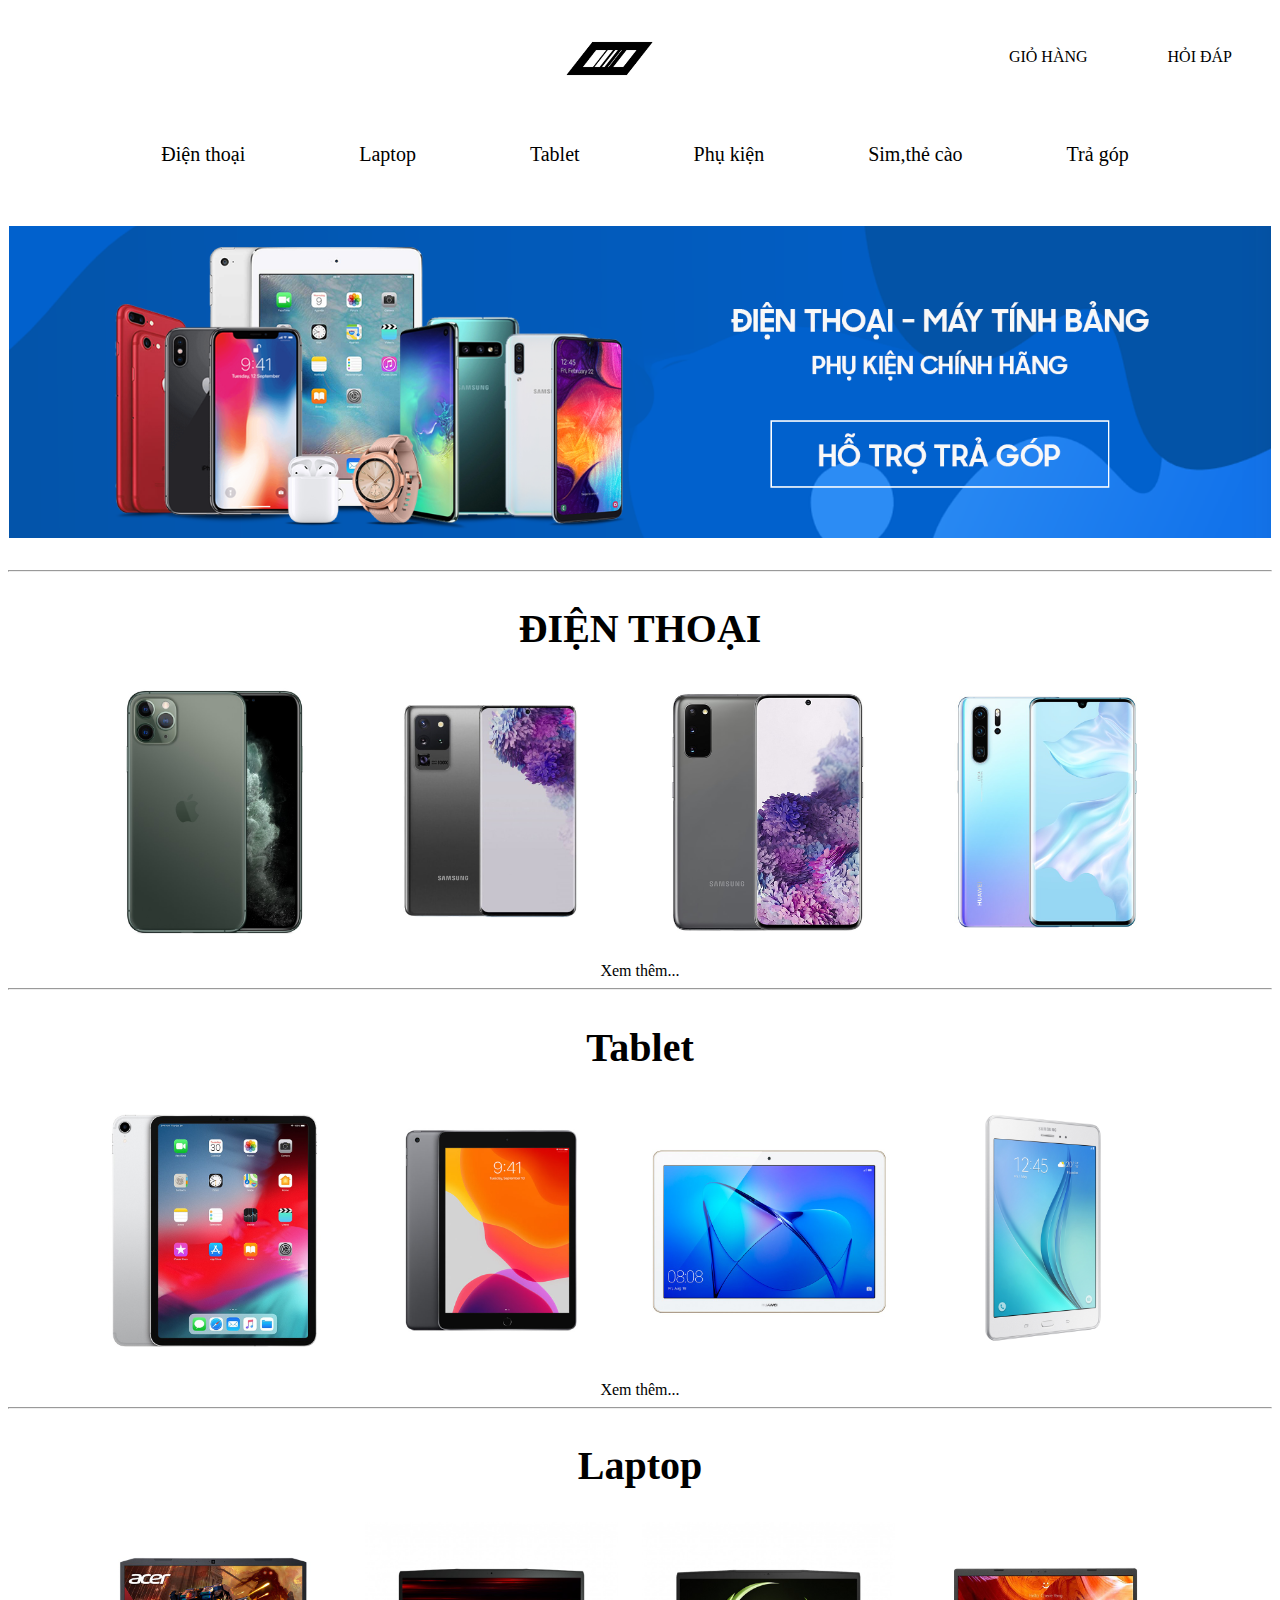
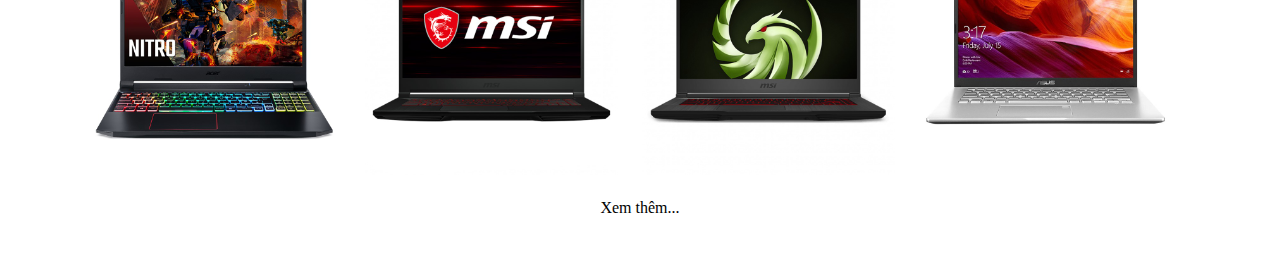
<file: index.html>
<!DOCTYPE html>
<html lang="vi">

<head>
    <meta charset="UTF-8">
    <meta name="viewport" content="width=device-width, initial-scale=1.0">
    <link rel="stylesheet" href="style.css">
    <link
    rel="icon"
    type="image/png"
    sizes="32x32"
    href="images/logo.png">
    <link rel="stylesheet" href="https://pro.fontawesome.com/releases/v5.10.0/css/all.css" integrity="sha384-AYmEC3Yw5cVb3ZcuHtOA93w35dYTsvhLPVnYs9eStHfGJvOvKxVfELGroGkvsg+p" crossorigin="anonymous"/>
    <title>TITANIUM</title>
</head>

<body>
    <section id="head">
        <div class="header">
            <a href="#" class="s-logo"> <i class="fas fa-search"></i></a>
            <img src="images/logo.png" alt="logo" class="logo" width="8%">
            
                <li><a href="#">HỎI ĐÁP</a></li>
                <li><a href="#"><i class="fas fa-shopping-cart"></i>GIỎ HÀNG</a></li>
        </div>
        <div class="navbar">
            <li><a href="page_con/phone.html"><i class="fas fa-mobile-alt"></i>Điện thoại</a></li>
            <li><a href="page_con/laptop.html"><i class="fas fa-laptop"></i>Laptop</a></li>
            <li><a href="page_con/tablet.html"><i class="fas fa-tablet-alt"></i>Tablet</a></li>
            <li><a href="#"><i class="fas fa-headphones"></i>Phụ kiện</a></li>
            <li><a href="#">Sim,thẻ cào</a></li>
            <li><a href="#">Trả góp</a></li>
        </div>
        <div class="barner">
            <a href="#"><img src="images/barner.png" alt="barner" ></a>
        </div>
    </section>
    <section id="detail">
        <hr>
        <div class="detail__DT">
            <a href="page_con/phone.html"><h2>ĐIỆN THOẠI</h2></a>
            <div class="detail__SP">
                <a href="#"><img src="images/dt/ip11.png" alt="" title="Iphone 11 Pro-max"></a>
                <a href="#"><img src="images/dt/ultrass.png" alt="" title="Samsung Glaxy S20 Ultra"></a>
                <a href="#"><img src="images/dt/s20.png" alt="" title="Samsung Galaxy S20"></a>
                <a href="#"><img src="images/dt/huawei.png" alt="" title="Huawei P30 Pro"></a>
            </div>
            <a href="page_con/phone.html">Xem thêm...</a>
        </div>
        <hr>
        <div class="detail__TL">
            <a href="page_con/tablet.html"><h2>Tablet</h2></a>
            <div class="detail__SP">
                <a href="#"><img src="images/ipad/pro.png" alt="" title="IPad Pro 12.9 WI-FI 64GB 2018"></a>
                <a href="#"><img src="images/ipad/gen7.jpg" alt="" title="Ipad Gen7 "></a>
                <a href="#"><img src="images/ipad/huawei.jpg" alt="" title="Huawei MediaPad T3 10.0"></a>
                <a href="#"><img src="images/ipad/sstab.jpg" alt="" title="Galaxy Tab A 8.0"></a>
            </div>
            <a  href="page_con/tablet.html" class="xt">Xem thêm...</a>
        </div>
<hr>
        <div class="detail__LT">
            <a href="page_con/laptop.html"><h2>Laptop</h2></a>
            <div class="detail__SP">
                <a href="#"><img src="images/laptop/acer.png" alt="" title="Acer Nitro5"></a>
                <a href="#"><img src="images/laptop/msi.png" alt="" title="MSI GF63 Thin"></a>
                <a href="#"><img src="images/laptop/bravo.png" alt="" title="MSI Bravo 15"></a>
                <a href="#"><img src="images/laptop/asus.png" alt="" title="Asus Vivobook"></a>
            </div>
            <a href="page_con/laptop.html">Xem thêm...</a>
        </div>
    </section>
</body>

</html>
</file>
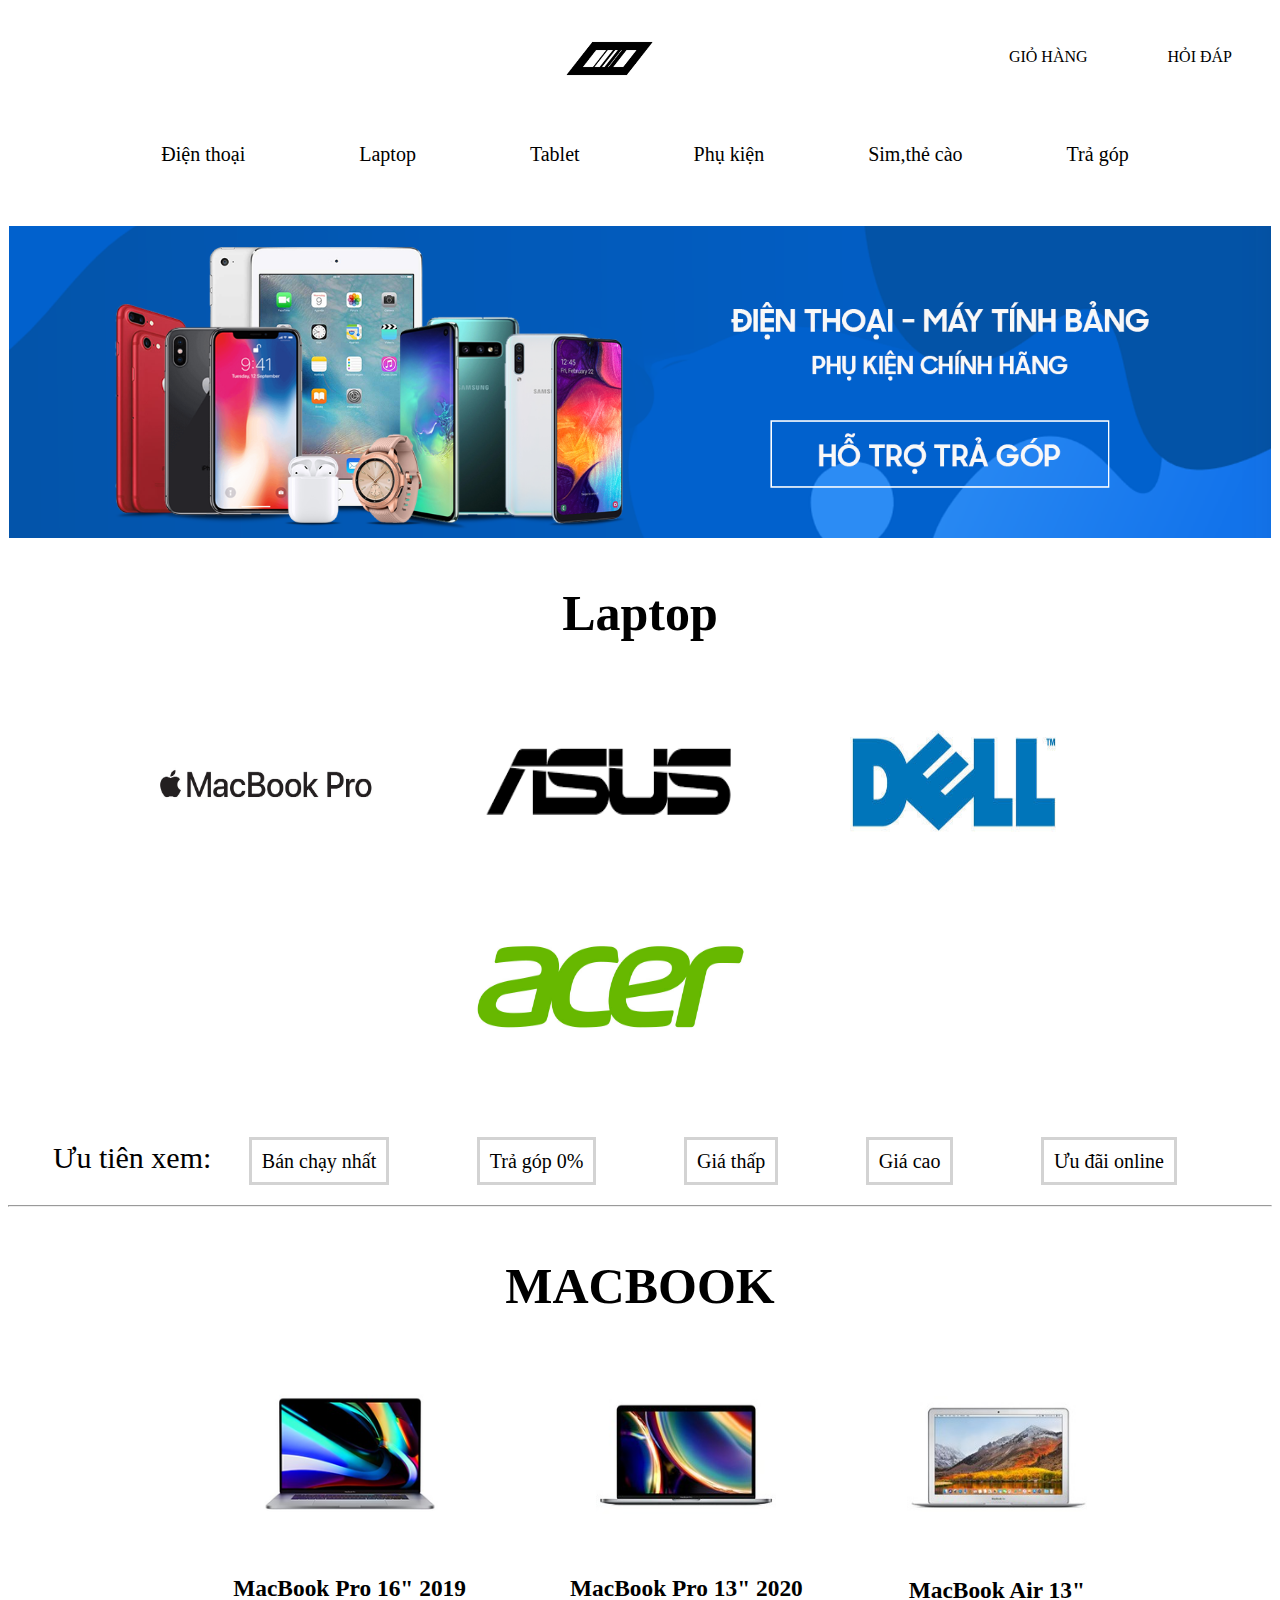
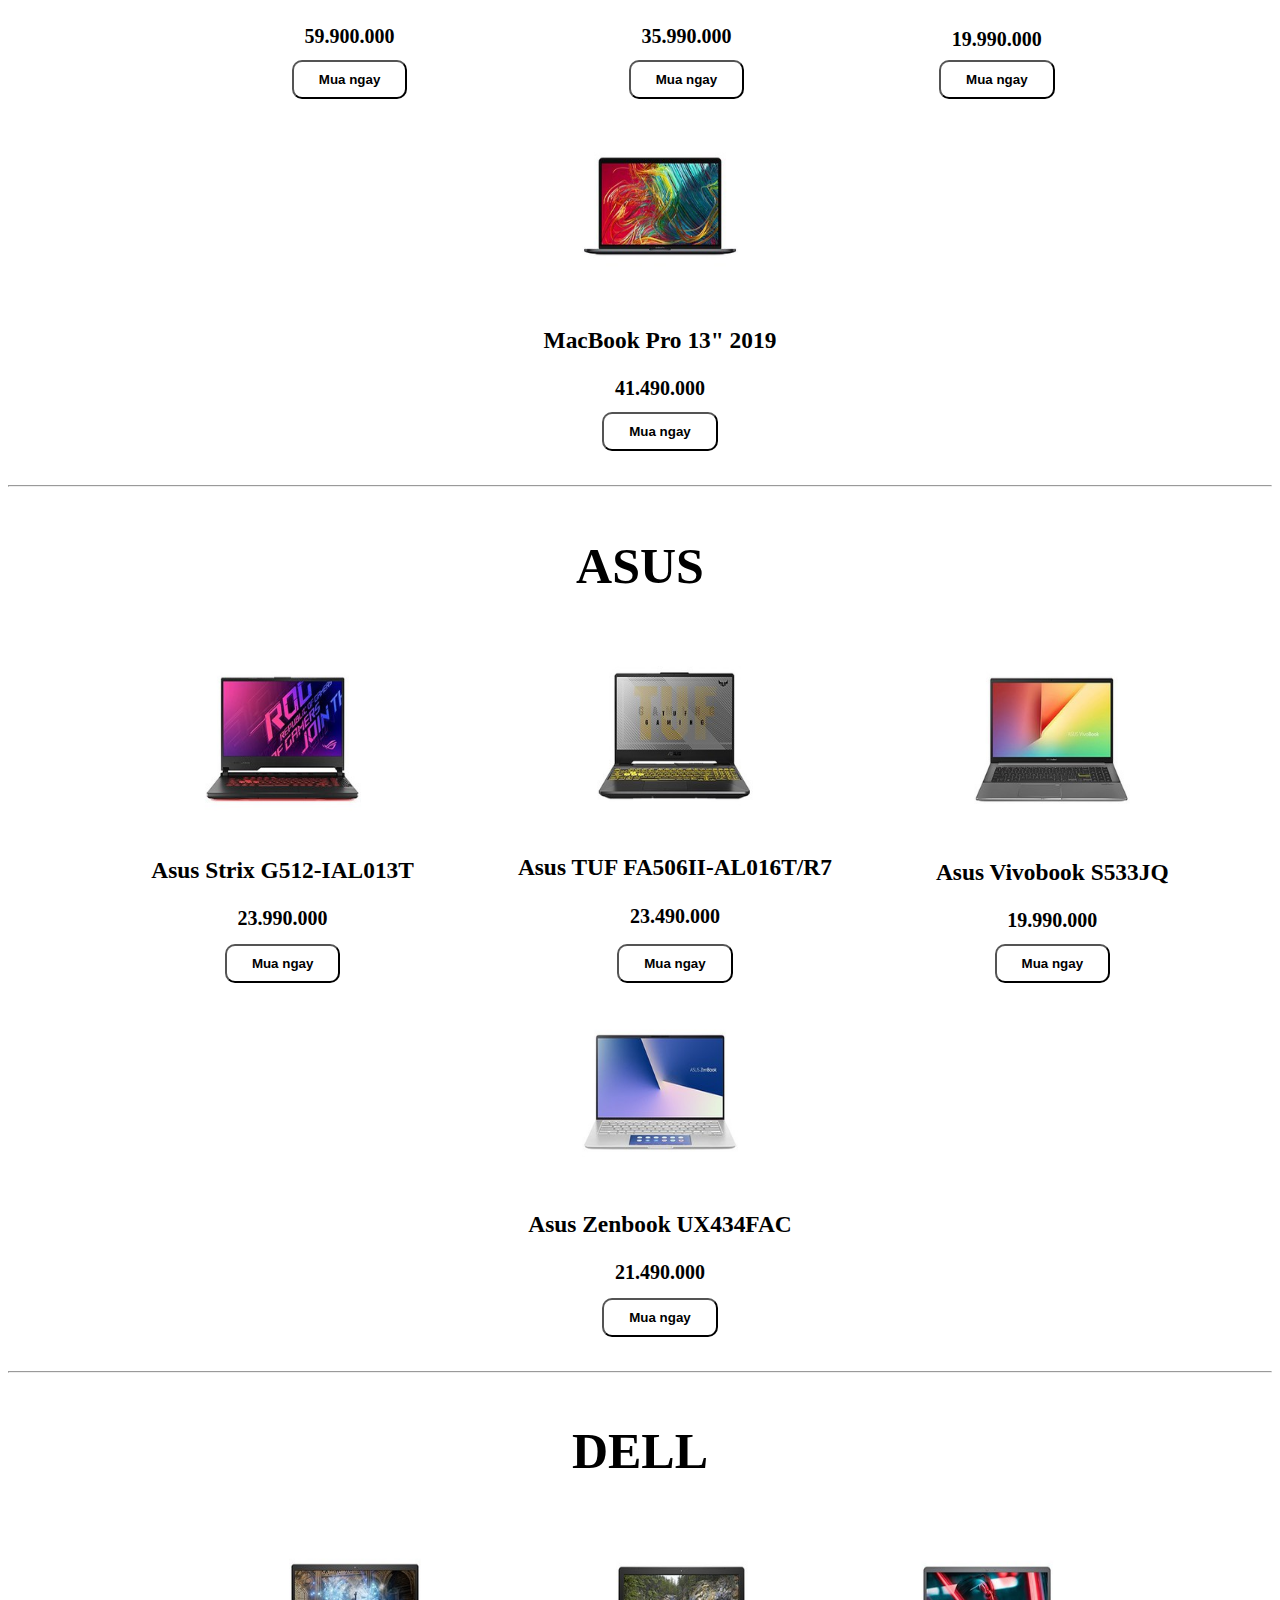
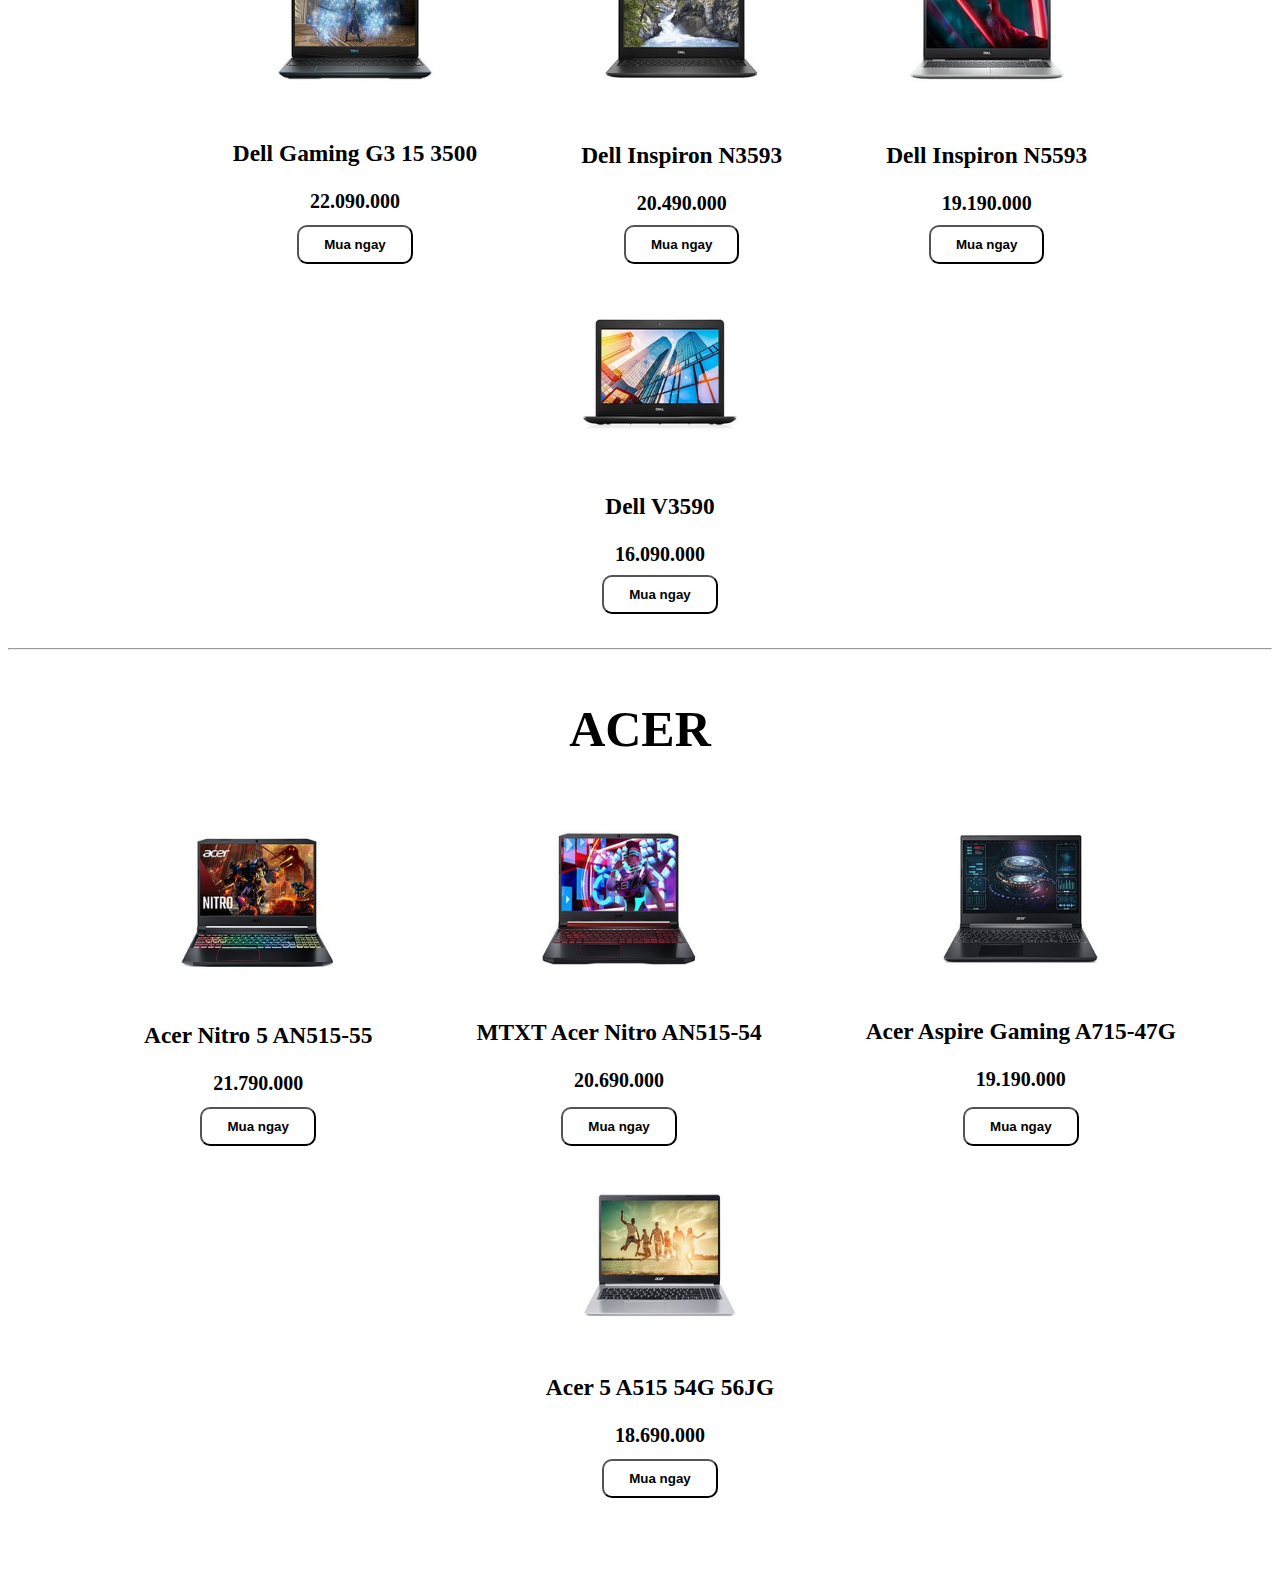
<file: page_con/laptop.html>
<!DOCTYPE html>
<html lang="vi">

<head>
    <meta charset="UTF-8">
    <meta name="viewport" content="width=device-width, initial-scale=1.0">
    <link rel="stylesheet" href="../style.css">
    <link rel="stylesheet" href="stylelaptop.css">
    <link
    rel="icon"
    type="image/png"
    sizes="32x32"
    href="../images/logo.png">
    <link rel="stylesheet" href="https://pro.fontawesome.com/releases/v5.10.0/css/all.css"
        integrity="sha384-AYmEC3Yw5cVb3ZcuHtOA93w35dYTsvhLPVnYs9eStHfGJvOvKxVfELGroGkvsg+p" crossorigin="anonymous" />
    <title>TITANIUM-Laptop</title>
</head>

<body>
    <section id="head">
        <div class="header">
            <a href="#" class="s-logo"> <i class="fas fa-search"></i></a>
            <a href="../index.html"><img src="../images/logo.png" alt="logo" class="logo" width="8%"></a>

            <li><a href="#">HỎI ĐÁP</a></li>
            <li><a href="#"><i class="fas fa-shopping-cart"></i>GIỎ HÀNG</a></li>
        </div>
        <div class="navbar">
            <li><a href="phone.html"><i class="fas fa-mobile-alt"></i>Điện thoại</a></li>
            <li><a href="laptop.html"><i class="fas fa-laptop"></i>Laptop</a></li>
            <li><a href="tablet.html"><i class="fas fa-tablet-alt"></i>Tablet</a></li>
            <li><a href="#"><i class="fas fa-headphones"></i>Phụ kiện</a></li>
            <li><a href="#">Sim,thẻ cào</a></li>
            <li><a href="#">Trả góp</a></li>
        </div>
        <div class="barner">
            <a href="#"><img src="../images/barner.png" alt="barner"></a>
        </div>

        <div class="laptop">
            <h2>Laptop</h2>
            <div class="navbar__mini">
                <a href="#"><img src="../logo/macbook.jpg" alt="macbook" width="280px"></li></a>
                <a href="#"><img src="../logo/asus.png" alt="asus" width="280px"></li></a>
                <a href="#"><img src="../logo/dell.jpg" alt="dell" width="280px"></li></a>
                <a href="#"><img src="../logo/acer.jpg" alt="acer" width="280px"></li></a>
            </div>
            <div class="navbar__last">
                <p>Ưu tiên xem:
                    <a href="#">Bán chạy nhất</a>
                    <a href="#">Trả góp 0%</a>
                    <a href="#">Giá thấp</a>
                    <a href="#">Giá cao</a>
                    <a href="#">Ưu đãi online</a>
                </p>
            </div>
<hr>
            <div style="display: inline-block;" class="laptop__SP">
                <h2>MACBOOK</h2>
                <ul class="navbar">
                    <li>
                        <a href="#">
                            <img width="180" height="180" src="../images/laptop/MB.png">
                            <h3>MacBook Pro 16" 2019</h3>
                            <strong>59.900.000</strong>
                            <br><button class="btn">Mua ngay</button>
                        </a></li>
                    <li>
                        <a href="#">
                            <img width="180" height="180" src="../images/laptop/mb13.jpg">
                            <h3>MacBook Pro 13" 2020</h3>
                            <strong>35.990.000</strong>
                            <br><button class="btn">Mua ngay</button>
                        </a></li>
                    <li>
                        <a href="#">
                            <img width="180" height="180" src="../images/laptop/mbair.jpg">
                            <h3>MacBook Air 13"</h3>
                            <strong>19.990.000</strong>
                            <br><button class="btn">Mua ngay</button>
                        </a></li>
                    <li>
                        <a href="#">
                            <img width="180" height="180" src="../images/laptop/mbpro.jpg">
                            <h3>MacBook Pro 13" 2019</h3>
                            <strong>41.490.000</strong>
                            <br><button class="btn">Mua ngay</button>
                        </a></li>
                </ul>

            </div>
<hr>
            <div style="display: inline-block;" class="laptop__SP">
                <h2>ASUS</h2>
                <ul class="navbar">
                    <li>
                        <a href="#">
                            <img width="180" height="180" src="../images/laptop/assus.jpg">
                            <h3>Asus Strix G512-IAL013T</h3>
                            <strong>23.990.000</strong>
                            <br><button class="btn">Mua ngay</button>
                        </a></li>
                    <li>
                        <a href="#">
                            <img width="180" height="180" src="../images/laptop/asustuf.jpg">
                            <h3>Asus TUF FA506II-AL016T/R7</h3>
                            <strong>23.490.000</strong>
                            <br><button class="btn">Mua ngay</button>
                        </a></li>
                    <li>
                        <a href="#">
                            <img width="180" height="180" src="../images/laptop/vivo.jpg">
                            <h3>Asus Vivobook S533JQ</h3>
                            <strong>19.990.000</strong>
                            <br><button class="btn">Mua ngay</button>
                        </a></li>
                    <li>
                        <a href="#">
                            <img width="180" height="180" src="../images/laptop/zen.jpg">
                            <h3>Asus Zenbook UX434FAC</h3>
                            <strong>21.490.000</strong>
                            <br><button class="btn">Mua ngay</button>
                        </a></li>
                </ul>

            </div>
<hr>
            <div style="display: inline-block;" class="laptop__SP">
                <h2>DELL</h2>
                <ul class="navbar">
                    <li>
                        <a href="#">
                            <img width="180" height="180" src="../images/laptop/dell.jpg">
                            <h3>Dell Gaming G3 15 3500</h3>
                            <strong>22.090.000</strong>
                            <br><button class="btn">Mua ngay</button>
                        </a></li>
                    <li>
                        <a href="#">
                            <img width="180" height="180" src="../images/laptop/dellins.jpg">
                            <h3>Dell Inspiron N3593</h3>
                            <strong>20.490.000</strong>
                            <br><button class="btn">Mua ngay</button>
                        </a></li>
                    <li>
                        <a href="#">
                            <img width="180" height="180" src="../images/laptop/n5593.jpg">
                            <h3>Dell Inspiron N5593</h3>
                            <strong>19.190.000</strong>
                            <br><button class="btn">Mua ngay</button>
                        </a></li>
                    <li>
                        <a href="#">
                            <img width="180" height="180" src="../images/laptop/dellv.jpg">
                            <h3>Dell V3590</h3>
                            <strong>16.090.000</strong>
                            <br><button class="btn">Mua ngay</button>
                        </a></li>
                </ul>

            </div>
<hr>
            <div style="display: inline-block;" class="laptop__SP">
                <h2>ACER</h2>
                <ul class="navbar">
                    <li>
                        <a href="#">
                            <img width="180" height="180" src="../images/laptop/acer.jpg">
                            <h3>Acer Nitro 5 AN515-55</h3>
                            <strong>21.790.000</strong>
                            <br><button class="btn">Mua ngay</button>
                        </a></li>
                    <li>
                        <a href="#">
                            <img width="180" height="180" src="../images/laptop/mt.jpg">
                            <h3>MTXT Acer Nitro AN515-54</h3>
                            <strong>20.690.000</strong>
                            <br><button class="btn">Mua ngay</button>
                        </a></li>
                    <li>
                        <a href="#">
                            <img width="180" height="180" src="../images/laptop/as.jpg">
                            <h3>Acer Aspire Gaming A715-47G</h3>
                            <strong>19.190.000</strong>
                            <br><button class="btn">Mua ngay</button>
                        </a></li>
                    <li>
                        <a href="#">
                            <img width="180" height="180" src="../images/laptop/acer5.jpg">
                            <h3>Acer 5 A515 54G 56JG</h3>
                            <strong>18.690.000</strong>
                            <br><button class="btn">Mua ngay</button>
                        </a></li>
                </ul>

            </div>
        </div>
        </div>
    </section>
</file>
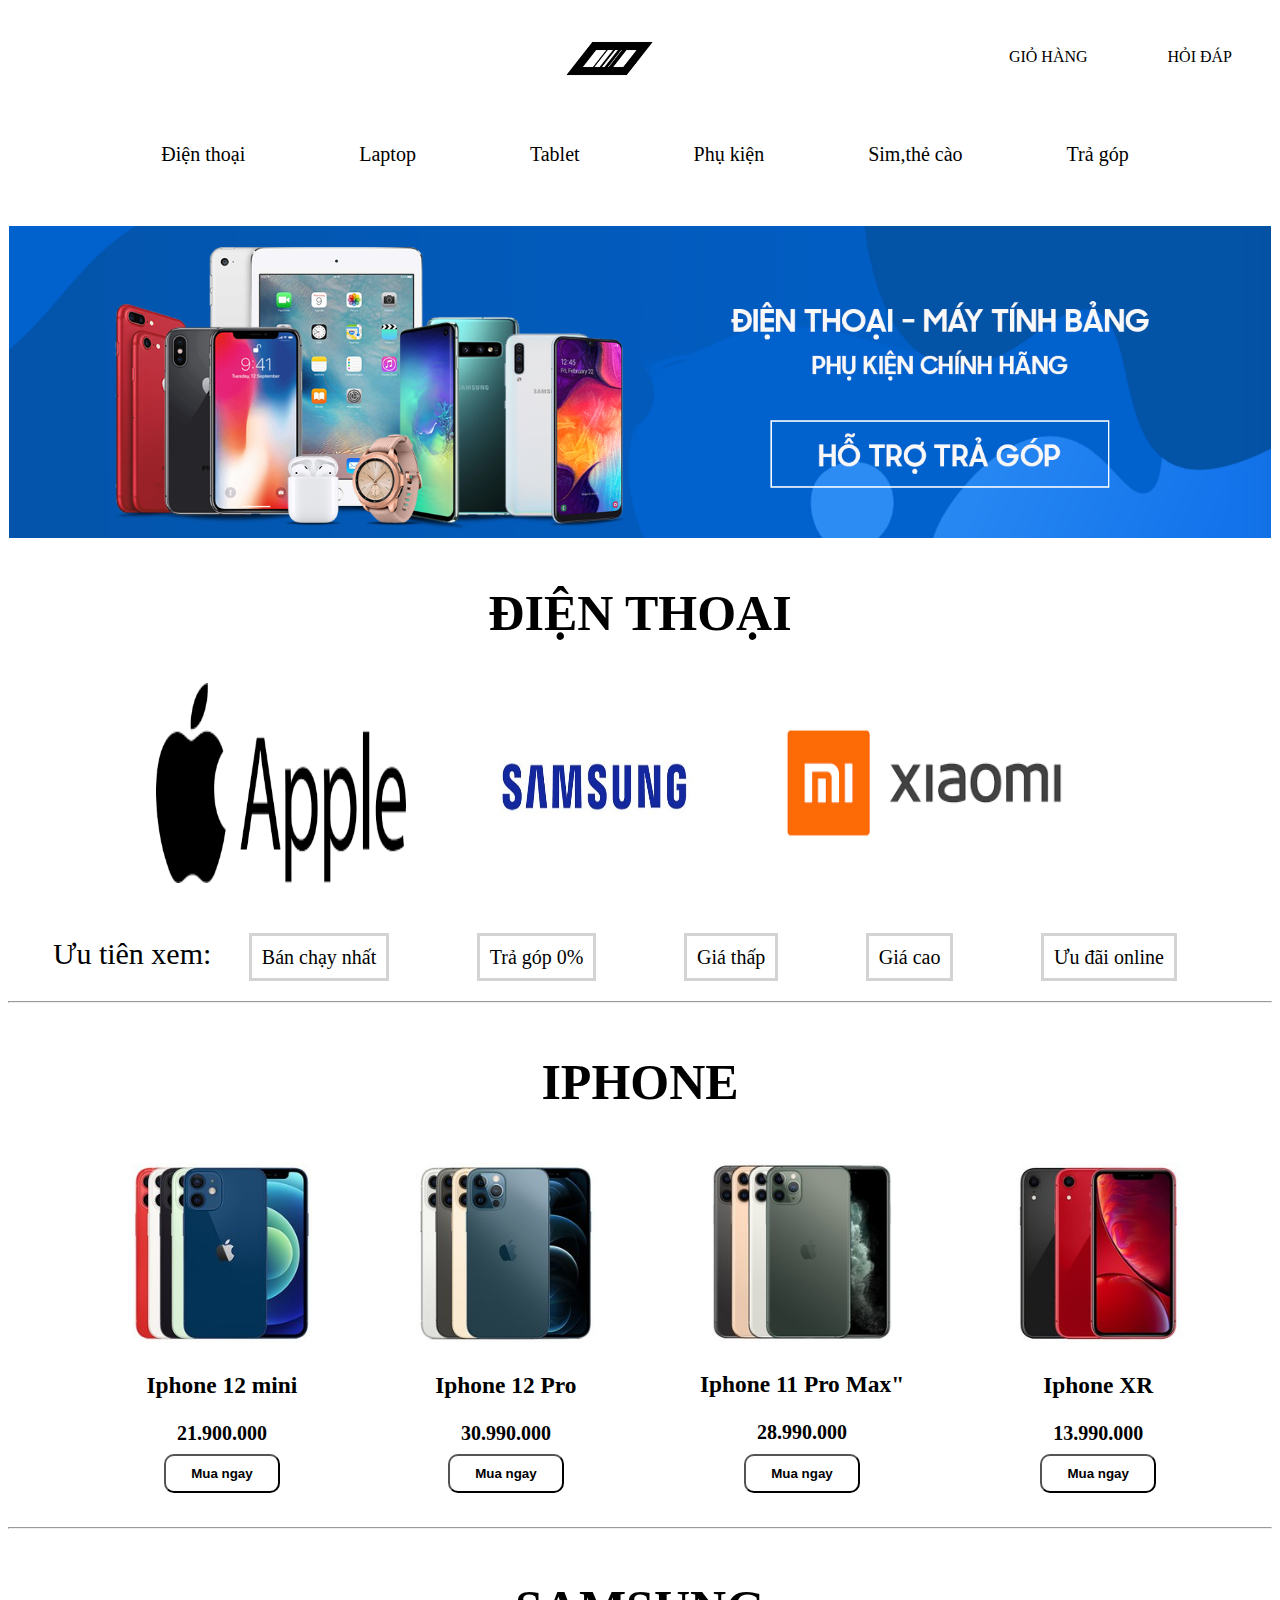
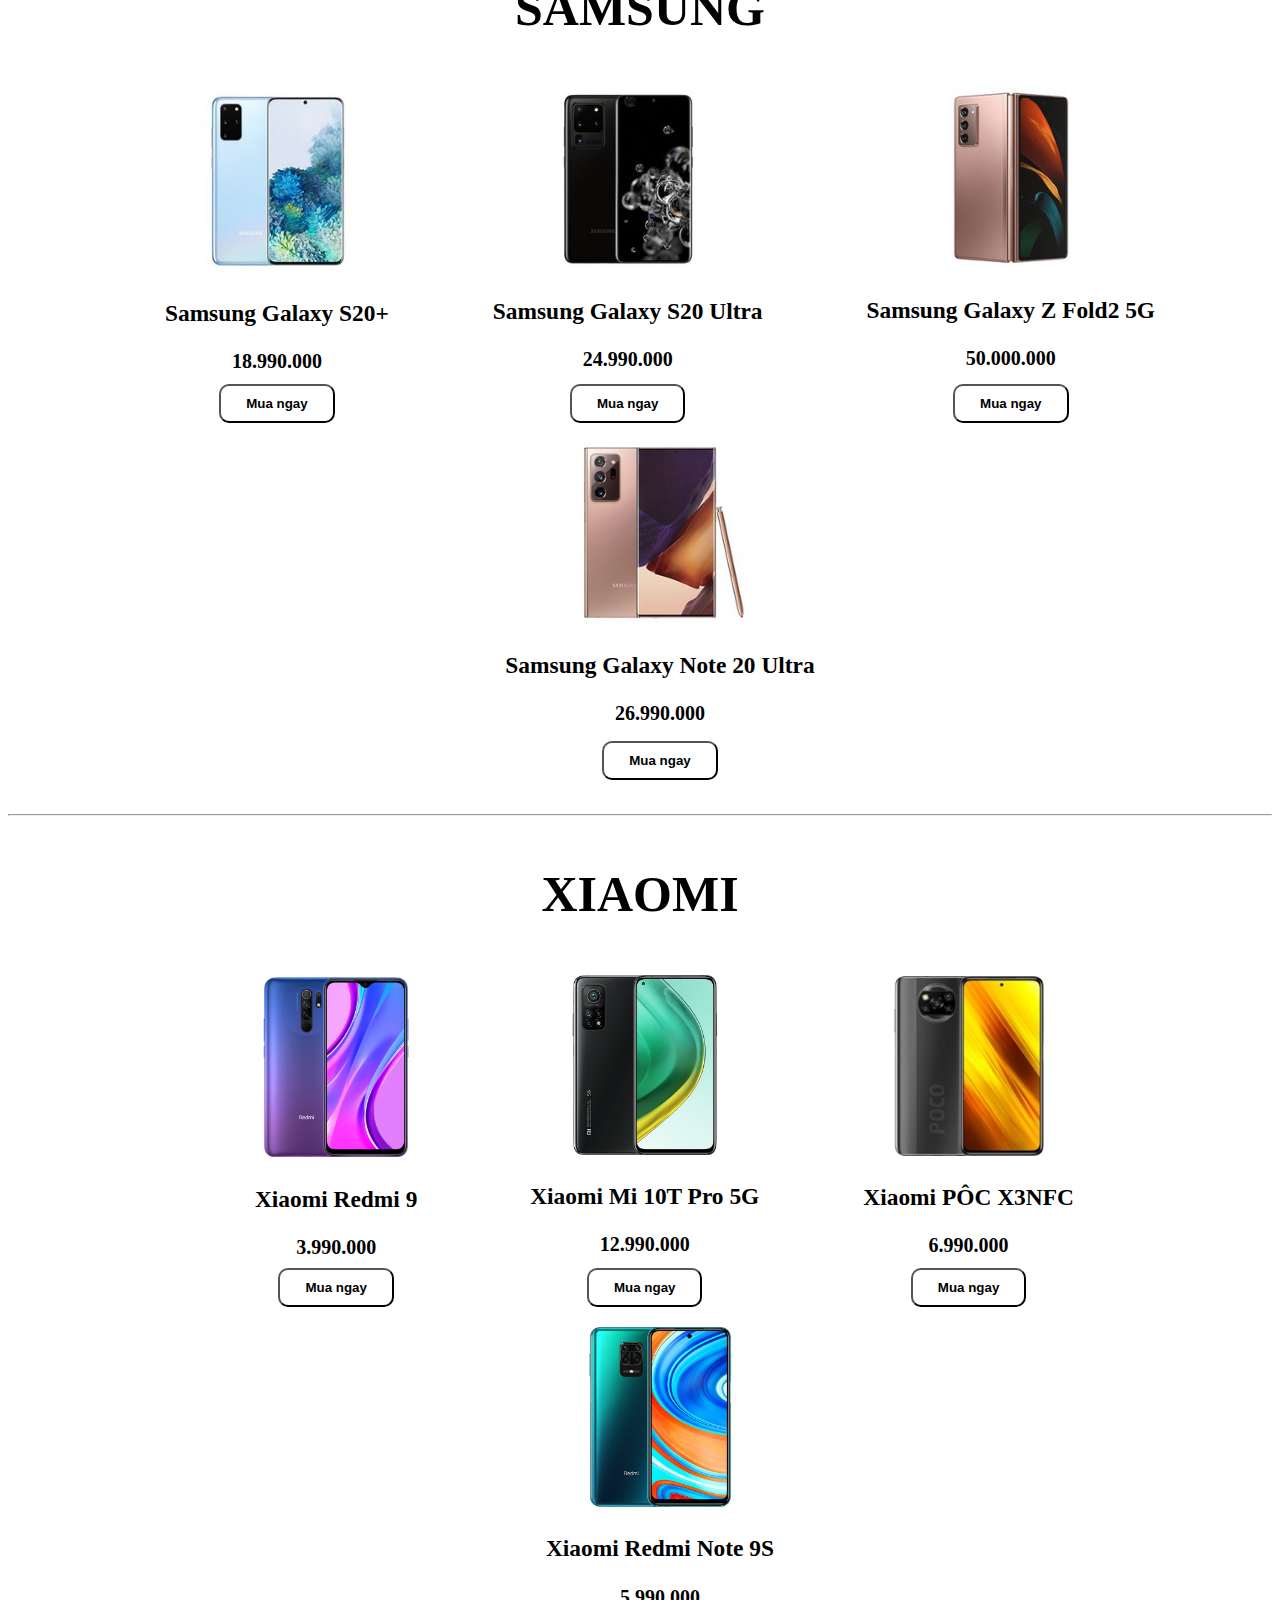
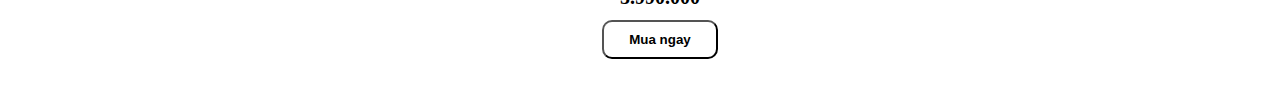
<file: page_con/phone.html>
<!DOCTYPE html>
<html lang="vi">

<head>
    <meta charset="UTF-8">
    <meta name="viewport" content="width=device-width, initial-scale=1.0">
    <link rel="stylesheet" href="../style.css">
    <link rel="stylesheet" href="stylephone.css">
    <link
    rel="icon"
    type="image/png"
    sizes="32x32"
    href="../images/logo.png">
    <link rel="stylesheet" href="https://pro.fontawesome.com/releases/v5.10.0/css/all.css"
        integrity="sha384-AYmEC3Yw5cVb3ZcuHtOA93w35dYTsvhLPVnYs9eStHfGJvOvKxVfELGroGkvsg+p" crossorigin="anonymous" />
    <title>TITANIUM-Phone</title>
</head>

<body>
    <section id="head">
        <div class="header">
            <a href="#" class="s-logo"> <i class="fas fa-search"></i></a>
            <a href="../index.html"><img src="../images/logo.png" alt="logo" class="logo" width="8%"></a>

            <li><a href="#">HỎI ĐÁP</a></li>
            <li><a href="#"><i class="fas fa-shopping-cart"></i>GIỎ HÀNG</a></li>
        </div>
        <div class="navbar">
            <li><a href="phone.html"><i class="fas fa-mobile-alt"></i>Điện thoại</a></li>
            <li><a href="laptop.html"><i class="fas fa-laptop"></i>Laptop</a></li>
            <li><a href="tablet.html"><i class="fas fa-tablet-alt"></i>Tablet</a></li>
            <li><a href="#"><i class="fas fa-headphones"></i>Phụ kiện</a></li>
            <li><a href="#">Sim,thẻ cào</a></li>
            <li><a href="#">Trả góp</a></li>
        </div>
        <div class="barner">
            <a href="#"><img src="../images/barner.png" alt="barner"></a>
        </div>

        <div class="phone">
            <h2>ĐIỆN THOẠI</h2>
            <div class="navbar__mini">
                <a href="#"><img src="../logo/apple1.png" alt="macbook" width="250px" height="auto"></li></a>
                <a href="#"><img src="../logo/samsungLogo.jpg" alt="asus" width="250px" height="auto"></li></a>
                <a href="#"><img src="../logo/xiaomi.png" alt="dell" width="280px"></li></a>
            </div>
            <div class="navbar__last">
                <p>Ưu tiên xem:
                    <a href="#">Bán chạy nhất</a>
                    <a href="#">Trả góp 0%</a>
                    <a href="#">Giá thấp</a>
                    <a href="#">Giá cao</a>
                    <a href="#">Ưu đãi online</a>
                </p>
            </div>
<hr>
            <div style="display: inline-block;" class="phone__SP">
                <h2>IPHONE</h2>
                <ul class="navbar">
                    <li>
                        <a href="#">
                            <img width="180" height="180" src="../images/dt/ip12mini.jpg">
                            <h3>Iphone 12 mini</h3>
                            <strong>21.900.000</strong>
                            <br><button class="btn">Mua ngay</button>
                        </a></li>
                    <li>
                        <a href="#">
                            <img width="180" height="180" src="../images/dt/ip12pro.jpg">
                            <h3>Iphone 12 Pro</h3>
                            <strong>30.990.000</strong>
                            <br><button class="btn">Mua ngay</button>
                        </a></li>
                    <li>
                        <a href="#">
                            <img width="180" height="180" src="../images/dt/ip11pro.jpg">
                            <h3>Iphone 11 Pro Max"</h3>
                            <strong>28.990.000</strong>
                            <br><button class="btn">Mua ngay</button>
                        </a></li>
                    <li>
                        <a href="#">
                            <img width="180" height="180" src="../images/dt/ipxr.jpg">
                            <h3>Iphone XR</h3>
                            <strong>13.990.000</strong>
                            <br><button class="btn">Mua ngay</button>
                        </a></li>
                </ul>

            </div>
<hr>
            <div style="display: inline-block;" class="phone__SP">
                <h2>SAMSUNG</h2>
                <ul class="navbar">
                    <li>
                        <a href="#">
                            <img width="180" height="180" src="../images/dt/ss s20+.jpg">
                            <h3>Samsung Galaxy S20+</h3>
                            <strong>18.990.000</strong>
                            <br><button class="btn">Mua ngay</button>
                        </a></li>
                    <li>
                        <a href="#">
                            <img width="180" height="180" src="../images/dt/ul.jpg"">
                            <h3>Samsung Galaxy S20 Ultra</h3>
                            <strong>24.990.000</strong>
                            <br><button class="btn">Mua ngay</button>
                        </a></li>
                    <li>
                        <a href="#">
                            <img width="180" height="180" src="../images/dt/z.jpg">
                            <h3>Samsung Galaxy Z Fold2 5G</h3>
                            <strong>50.000.000</strong>
                            <br><button class="btn">Mua ngay</button>
                        </a></li>
                    <li>
                        <a href="#">
                            <img width="180" height="180" src="../images/dt/note.jpg">
                            <h3>Samsung Galaxy Note 20 Ultra</h3>
                            <strong>26.990.000</strong>
                            <br><button class="btn">Mua ngay</button>
                        </a></li>
                </ul>

            </div>
<hr>
            <div style="display: inline-block;" class="phone__SP">
                <h2>XIAOMI</h2>
                <ul class="navbar">
                    <li>
                        <a href="#">
                            <img width="180" height="180" src="../images/dt/red.jpg">
                            <h3>Xiaomi Redmi 9</h3>
                            <strong>3.990.000</strong>
                            <br><button class="btn">Mua ngay</button>
                        </a></li>
                    <li>
                        <a href="#">
                            <img width="180" height="180" src="../images/dt/10t.jpg">
                            <h3>Xiaomi Mi 10T Pro 5G</h3>
                            <strong>12.990.000</strong>
                            <br><button class="btn">Mua ngay</button>
                        </a></li>
                    <li>
                        <a href="#">
                            <img width="180" height="180" src="../images/dt/po.jpg">
                            <h3>Xiaomi PÔC X3NFC</h3>
                            <strong>6.990.000</strong>
                            <br><button class="btn">Mua ngay</button>
                        </a></li>
                    <li>
                        <a href="#">
                            <img width="180" height="180" src="../images/dt/9s.jpg">
                            <h3>Xiaomi Redmi Note 9S</h3>
                            <strong>5.990.000</strong>
                            <br><button class="btn">Mua ngay</button>
                        </a></li>
                </ul>

            </div>

        </div>
        </div>
    </section>
</file>
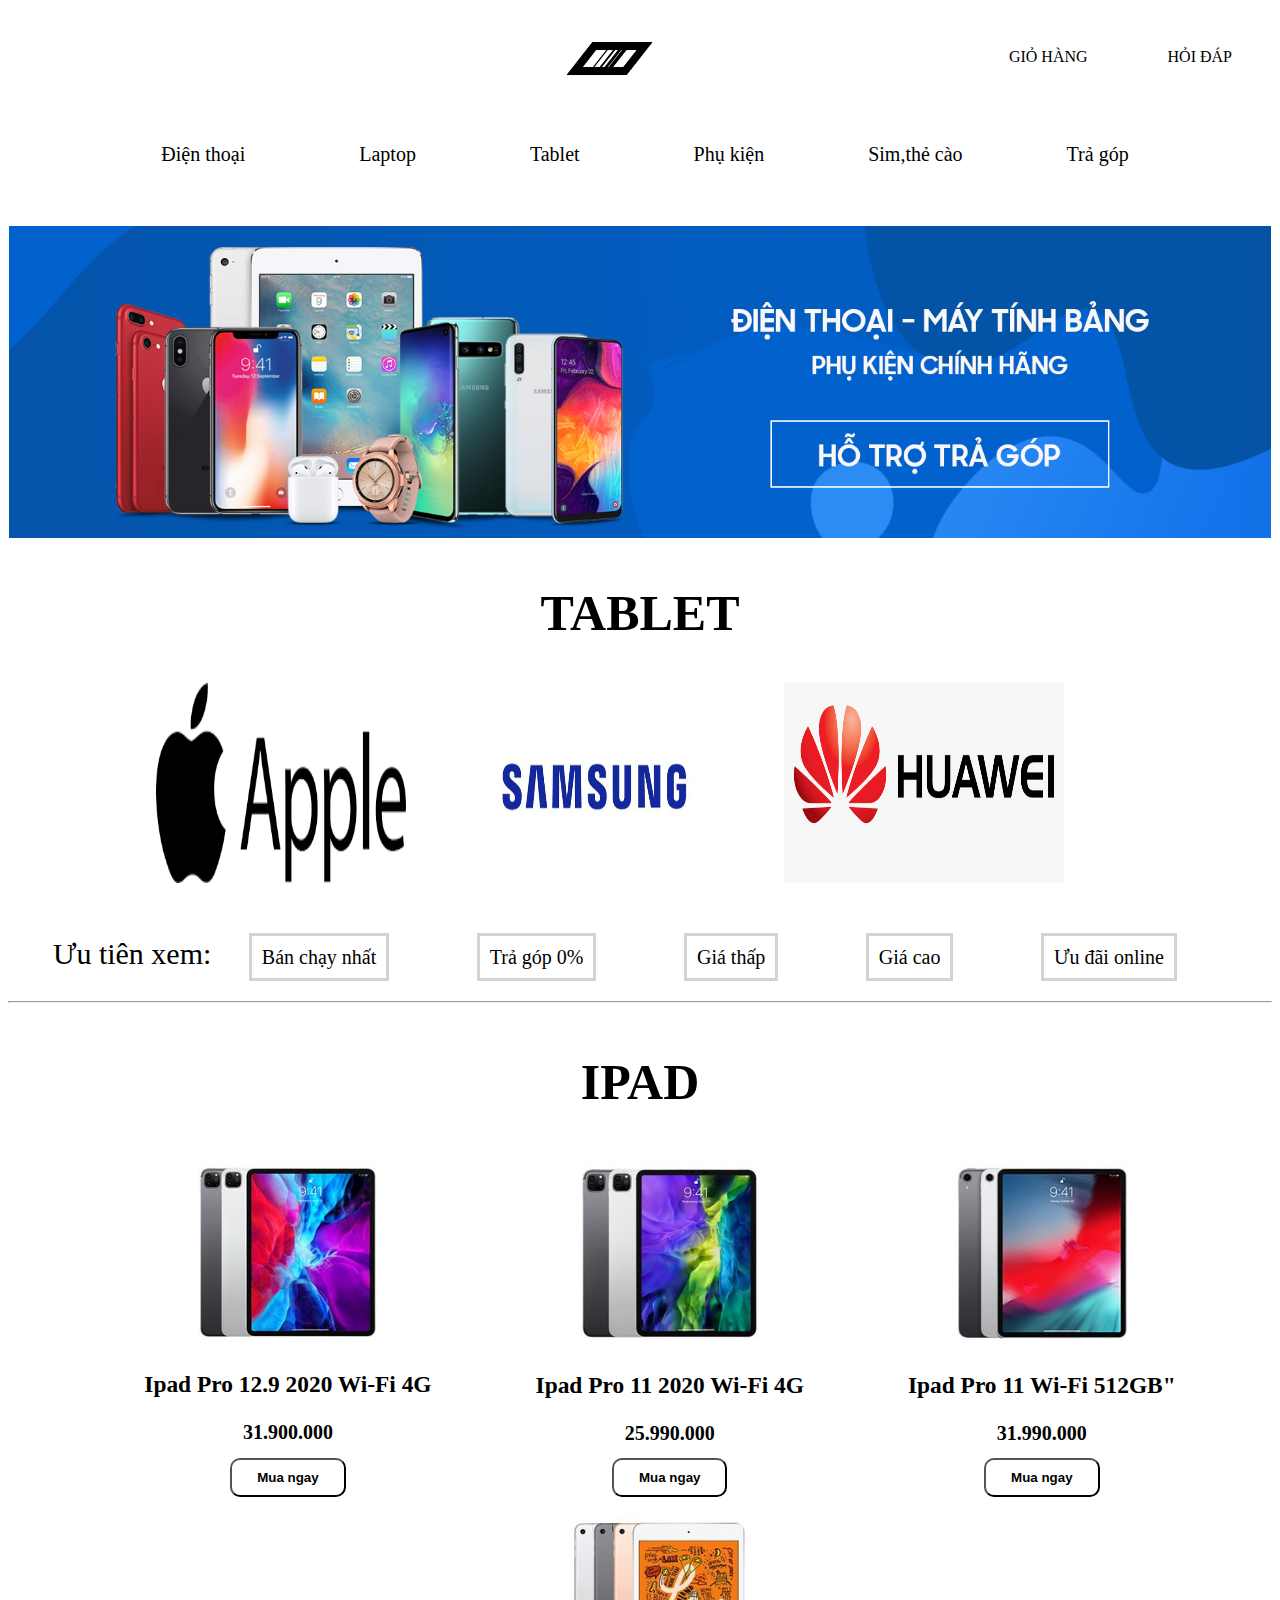
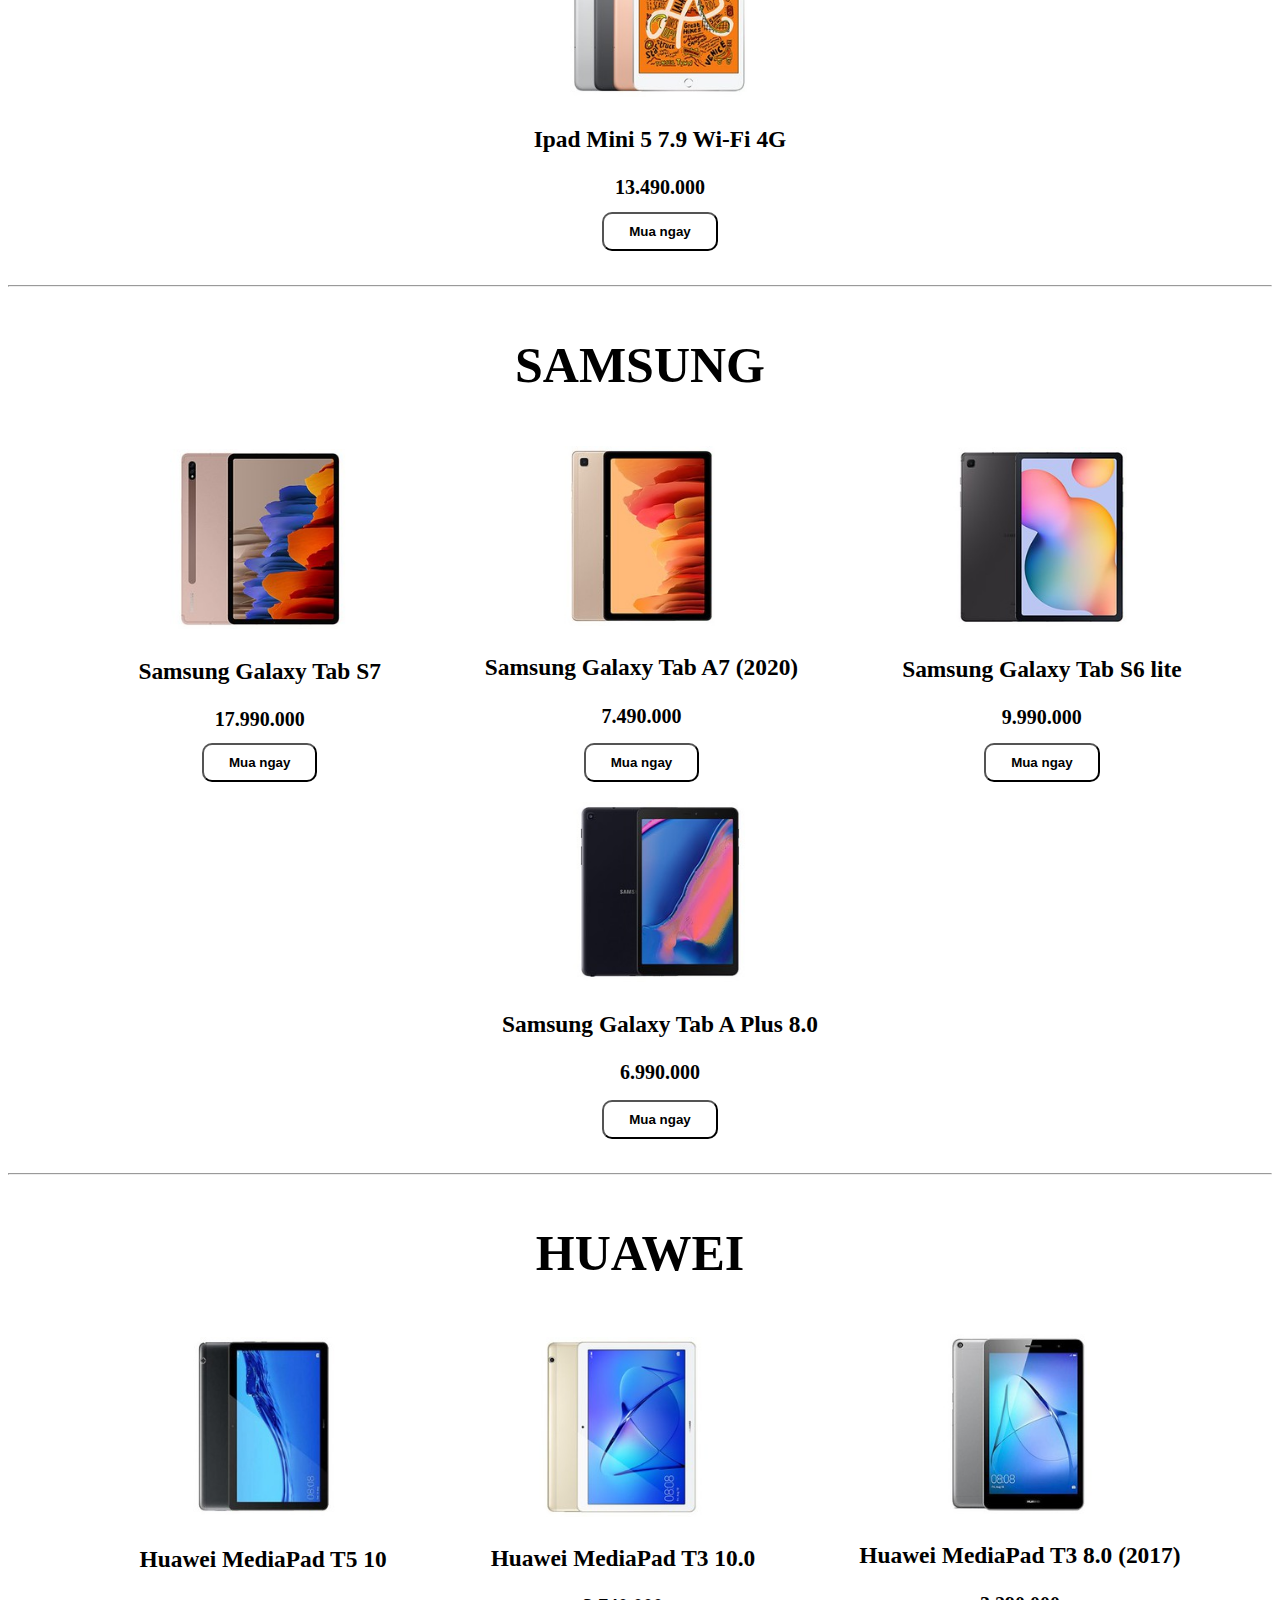
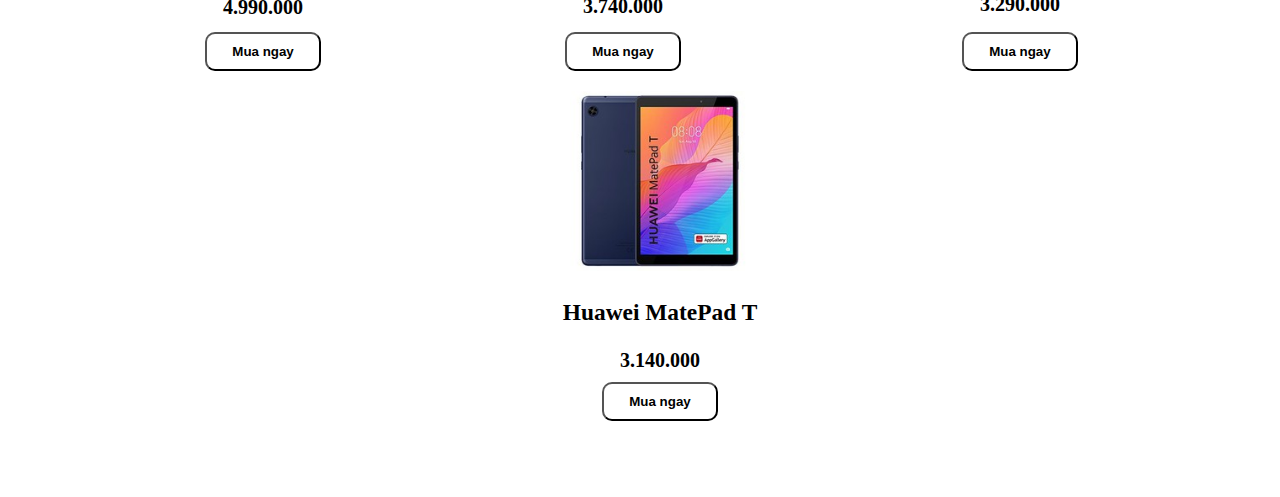
<file: page_con/tablet.html>
<!DOCTYPE html>
<html lang="vi">

<head>
    <meta charset="UTF-8">
    <meta name="viewport" content="width=device-width, initial-scale=1.0">
    <link rel="stylesheet" href="styletablet.css">
    <link rel="stylesheet" href="../style.css">
    <link
    rel="icon"
    type="image/png"
    sizes="32x32"
    href="../images/logo.png">
    <link rel="stylesheet" href="https://pro.fontawesome.com/releases/v5.10.0/css/all.css"
        integrity="sha384-AYmEC3Yw5cVb3ZcuHtOA93w35dYTsvhLPVnYs9eStHfGJvOvKxVfELGroGkvsg+p" crossorigin="anonymous" />
    <title>TITANIUM-Tablet</title>
</head>

<body>
    <section id="head">
        <div class="header">
            <a href="#" class="s-logo"> <i class="fas fa-search"></i></a>
            <a href="../index.html"><img src="../images/logo.png" alt="logo" class="logo" width="8%"></a>

            <li><a href="#">HỎI ĐÁP</a></li>
            <li><a href="#"><i class="fas fa-shopping-cart"></i>GIỎ HÀNG</a></li>
        </div>
        <div class="navbar">
            <li><a href="phone.html"><i class="fas fa-mobile-alt"></i>Điện thoại</a></li>
            <li><a href="laptop.html"><i class="fas fa-laptop"></i>Laptop</a></li>
            <li><a href="tablet.html"><i class="fas fa-tablet-alt"></i>Tablet</a></li>
            <li><a href="#"><i class="fas fa-headphones"></i>Phụ kiện</a></li>
            <li><a href="#">Sim,thẻ cào</a></li>
            <li><a href="#">Trả góp</a></li>
        </div>
        <div class="barner">
            <a href="#"><img src="../images/barner.png" alt="barner"></a>
        </div>

        <div class="Tablet">
            <h2>TABLET</h2>
            <div class="navbar__mini">
                <a href="#"><img src="../logo/apple1.png" alt="macbook" width="250px" height="auto">
                <a href="#"><img src="../logo/samsungLogo.jpg" alt="asus" width="250px" height="auto"></a>
                <a href="#"><img src="../logo/huawei.png" alt="dell" width="280px"></a>
            </div>
            <div class="navbar__last">
                <p>Ưu tiên xem:
                    <a href="#">Bán chạy nhất</a>
                    <a href="#">Trả góp 0%</a>
                    <a href="#">Giá thấp</a>
                    <a href="#">Giá cao</a>
                    <a href="#">Ưu đãi online</a>
                </p>
            </div>
<hr>
            <div style="display: inline-block;" class="Tablet__SP">
                <h2>IPAD</h2>
                <ul class="navbar">
                    <li>
                        <a href="#">
                            <img width="180" height="180" src="../images/ipad/ipadpro.jpg">
                            <h3>Ipad Pro 12.9 2020 Wi-Fi 4G</h3>
                            <strong>31.900.000</strong>
                            <br><button class="btn">Mua ngay</button>
                        </a></li>
                    <li>
                        <a href="#">
                            <img width="180" height="180" src="../images/ipad/ip11.jpg">
                            <h3>Ipad Pro 11 2020 Wi-Fi 4G</h3>
                            <strong>25.990.000</strong>
                            <br><button class="btn">Mua ngay</button>
                        </a></li>
                    <li>
                        <a href="#">
                            <img width="180" height="180" src="../images/ipad/ip11512.jpg">
                            <h3>Ipad Pro 11 Wi-Fi 512GB"</h3>
                            <strong>31.990.000</strong>
                            <br><button class="btn">Mua ngay</button>
                        </a></li>
                    <li>
                        <a href="#">
                            <img width="180" height="180" src="../images/ipad/ipmini.jpg">
                            <h3>Ipad Mini 5 7.9 Wi-Fi 4G</h3>
                            <strong>13.490.000</strong>
                            <br><button class="btn">Mua ngay</button>
                        </a></li>
                </ul>

            </div>
<hr>
            <div style="display: inline-block;" class="Tablet__SP">
                <h2>SAMSUNG</h2>
                <ul class="navbar">
                    <li>
                        <a href="#">
                            <img width="180" height="180" src="../images/Tablet/SS.jpg">
                            <h3>Samsung Galaxy Tab S7</h3>
                            <strong>17.990.000</strong>
                            <br><button class="btn">Mua ngay</button>
                        </a></li>
                    <li>
                        <a href="#">
                            <img width="180" height="180" src="../images/Tablet/a7.jpg">
                            <h3>Samsung Galaxy Tab A7 (2020)</h3>
                            <strong>7.490.000</strong>
                            <br><button class="btn">Mua ngay</button>
                        </a></li>
                    <li>
                        <a href="#">
                            <img width="180" height="180" src="../images/Tablet/s6.jpg">
                            <h3>Samsung Galaxy Tab S6 lite</h3>
                            <strong>9.990.000</strong>
                            <br><button class="btn">Mua ngay</button>
                        </a></li>
                    <li>
                        <a href="#">
                            <img width="180" height="180" src="../images/Tablet/a+.jpg">
                            <h3>Samsung Galaxy Tab A Plus 8.0</h3>
                            <strong>6.990.000</strong>
                            <br><button class="btn">Mua ngay</button>
                        </a></li>
                </ul>

            </div>
<hr>
            <div style="display: inline-block;" class="Tablet__SP">
                <h2>HUAWEI</h2>
                <ul class="navbar">
                    <li>
                        <a href="#">
                            <img width="180" height="180" src="../images/Tablet/mp.jpg">
                            <h3>Huawei MediaPad T5 10</h3>
                            <strong>4.990.000</strong>
                            <br><button class="btn">Mua ngay</button>
                        </a></li>
                    <li>
                        <a href="#">
                            <img width="180" height="180" src="../images/Tablet/t3.jpg">
                            <h3>Huawei MediaPad T3 10.0</h3>
                            <strong>3.740.000</strong>
                            <br><button class="btn">Mua ngay</button>
                        </a></li>
                    <li>
                        <a href="#">
                            <img width="180" height="180" src="../images/Tablet/t38.jpg">
                            <h3>Huawei MediaPad T3 8.0 (2017)</h3>
                            <strong>3.290.000</strong>
                            <br><button class="btn">Mua ngay</button>
                        </a></li>
                    <li>
                        <a href="#">
                            <img width="180" height="180" src="../images/Tablet/t.jpg">
                            <h3>Huawei MatePad T</h3>
                            <strong>3.140.000</strong>
                            <br><button class="btn">Mua ngay</button>
                        </a></li>
                </ul>

            </div>

        </div>
        </div>
    </section>
</file>
<file: style.css>
*
 {
     color: black;
     background-color: #fff;
     text-align: center;
 }
 .s-logo 
 {
     font-size: 30px;
 margin-top: 3% ;
margin-left: -20%;
    position: absolute;
 }

#head .header li
{
    display: inline;
    float: right;
    margin: 40px;
    position: relative;
    
}

.logo
{
    margin-left: 20%;
    
}
.header textarea
{
    position: absolute;
    margin-top: 40px;
    margin-left: 30px;
}
a{
    text-decoration: none;
}
li
{
    list-style: none;
}
.navbar
{
    text-align: center;
    margin-top: 20px;
}
.navbar li
{
    display: inline-block;
    margin: 10px 50px;
    font-size: 20px;
    color: f4f4f2;
}

i
{
    margin-right: 10px;
}

.barner img
{
    margin-top: 50px;
    width: 99.9%;
}

/* detail */

#detail{
    text-align: center;
    background-color: #ffff;
    padding-top: 20px;
    margin-bottom: 50px;
}
#detail h2
{
    font-size: 40px;
}
.detail__SP
{
    margin-bottom: 20px;
}
.detail__SP img
{
    width: 20%;
    margin-right: 20px;
}
.detail__SP img:hover
{
    border: 1px solid gray;
    width: 22%;
}

.detail__TL.xt
{
    text-align: right;
    margin: 20px 0;
}

.btn
{
    margin-top: 5%;
    padding: 10px 25px;
    border-radius: 10px;
    font-weight: bold;
}
.btn:hover
{
    background-color: yellow;
    color: red;
}
</file>
<file: page_con/stylelaptop.css>
*
{
    text-align: center;
}
#head a:hover
{
   color: red;
}
#head i:hover
{
   color: red;
}
.laptop__SP a img:hover
{
    border: 1px solid grey;
    padding: 20px;
    width: 190px;
    height: auto;
    transition-delay:0.3s ;
}
.laptop
{
    margin-bottom: 50px;
}

.laptop h2{
    text-align: center;
    font-size: 50px;
}
.navbar__mini
{
    text-align: center;
    margin:0 auto;
}
.navbar__mini a img
{
   margin-right: 60px ;
   height: 200px;
}
.navbar__last
{
    text-align: center;
    margin-top: 50px;
}
.navbar__last p
{
    font-size: 30px;
}
.navbar__last p a
{
    padding: 10px;
    margin-left: 30px;
    margin-right: 50px;
    border: lightgrey solid;
    background-color: white;
    font-size: 20px;
}
</file>
<file: page_con/stylephone.css>
*
{
    text-align: center;
}
#head a:hover
{
   color: red;
}
#head i:hover
{
   color: red;
}
.phone__SP a img:hover
{
    border: 1px solid grey;
    padding: 20px;
    width: 190px;
    height: auto;
    transition-delay:0.3s ;
}
.Tablet
{
    margin-bottom: 50px;
}

.phone h2{
    text-align: center;
    font-size: 50px;
}
.navbar__mini
{
    text-align: center;
    margin:0 auto;
}
.navbar__mini a img
{
   margin-right: 60px ;
   height: 200px;
}
.navbar__last
{
    text-align: center;
    margin-top: 50px;
}
.navbar__last p
{
    font-size: 30px;
}
.navbar__last p a
{
    padding: 10px;
    margin-left: 30px;
    margin-right: 50px;
    border: lightgrey solid;
    background-color: white;
    font-size: 20px;
}
</file>
<file: page_con/styletablet.css>
*
{
    text-align: center;
}
#head a:hover
{
   color: red;
}
#head i:hover
{
   color: red;
}
.Tablet__SP a img:hover
{
    border: 1px solid grey;
    padding: 20px;
    width: 190px;
    height: auto;
    transition-delay:0.3s ;
}
.Tablet
{
    margin-bottom: 50px;
}

.Tablet h2{
    text-align: center;
    font-size: 50px;
}
.navbar__mini
{
    text-align: center;
    margin:0 auto;
}
.navbar__mini a img
{
   margin-right: 60px ;
   height: 200px;
}
.navbar__last
{
    text-align: center;
    margin-top: 50px;
}
.navbar__last p
{
    font-size: 30px;
}
.navbar__last p a
{
    padding: 10px;
    margin-left: 30px;
    margin-right: 50px;
    border: lightgrey solid;
    background-color: white;
    font-size: 20px;
}
</file>
